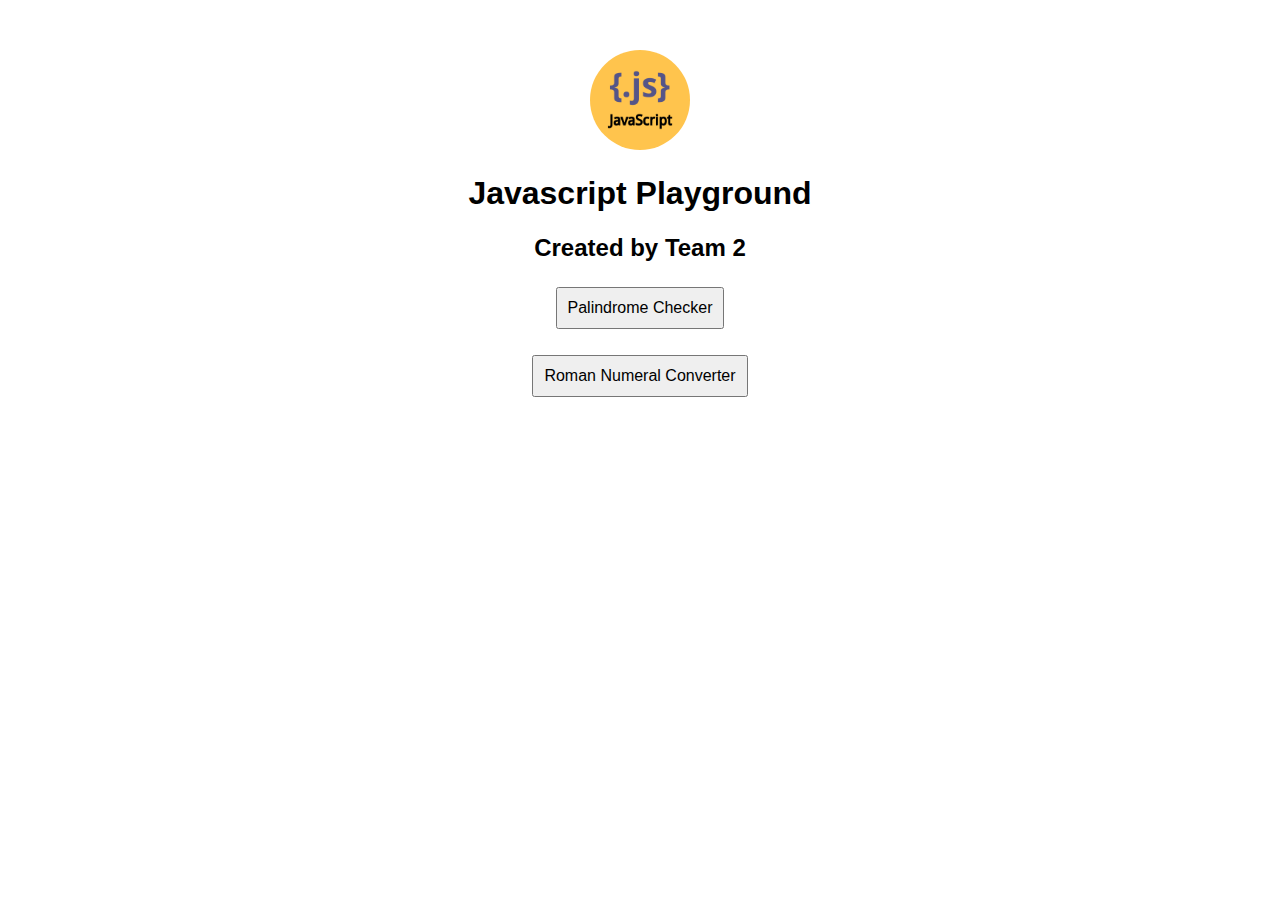
<file: index.html>
<!DOCTYPE html>
<html lang="en" dir="ltr">
    <head>
        <meta charset="utf-8">
        <title>Javascript Playground</title>
        <link rel="stylesheet" href="styles.css">
    </head>
    <body>
        <a href="index.html"><img src="logo.png" class="circular-image" /></a>
        <h1>Javascript Playground</h1>
        <h2>Created by Team 2</h2>
        <p><a href="Homework_2/Palindrome_Checker/index.html"><button>Palindrome Checker</button></a></p>
        <p><a href="Homework_3/Build_A_Roman_Numeral_Converter/index.html"><button>Roman Numeral Converter</button></a></p>
    </body>
</html>
</file>
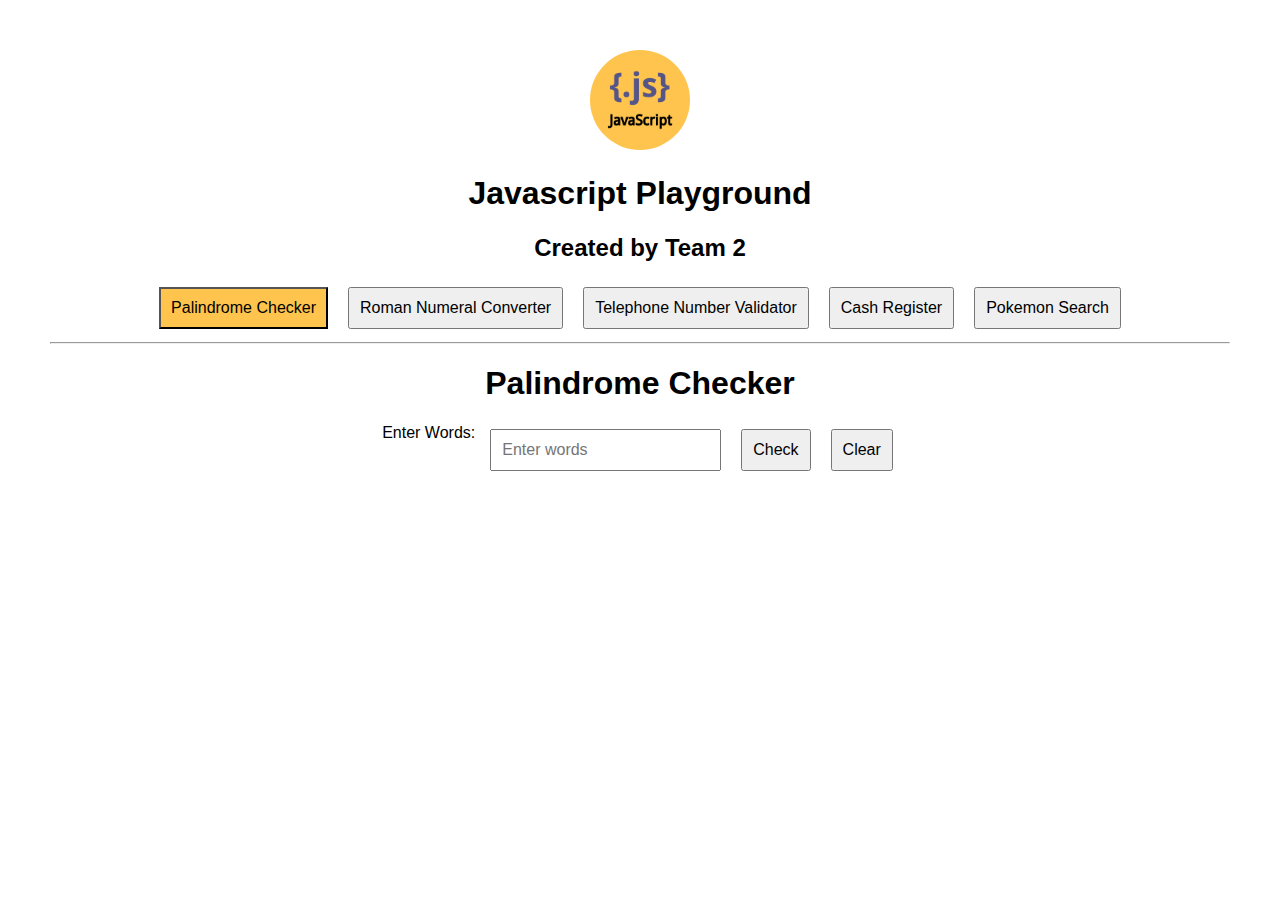
<file: Homework_2/Palindrome_Checker/index.html>
<!DOCTYPE html>
<html lang="en" dir="ltr">

<head>
    <meta charset="utf-8">
    <title>Cek Palindrom</title>
    <script src="script.js"></script>
    <link rel="stylesheet" href="styles.css">
</head>

<body>
        <a href="../../index.html"><img src="../../logo.png" class="circular-image" /></a>
        <h1>Javascript Playground</h1>
        <h2>Created by Team 2</h2>
        <nav class="main-nav">
            <a href="index.html"><button class="selected-nav">Palindrome Checker</button></a>
            <a href="../../Homework_3/Build_A_Roman_Numeral_Converter/index.html"><button>Roman Numeral Converter</button></a>
            <a href="../../Homework_4/Build_A_Telephone_Number_Validator/index.html"><button>Telephone Number Validator</button></a>
            <a href="../../Homework_5/Cash_Register/index.html"><button>Cash Register</button></a>
            <a href="../../Homework_6/Pokemon_Search/index.html"><button>Pokemon Search</button></a>
        </nav>
        <hr />

    <h1>Palindrome Checker</h1>
    <form id="check-form">
        <label for="text-input">Enter Words:</label>
        <input type="text" id="text-input" name="text-input" placeholder="Enter words" />
        <button id="check-btn" name="check-btn" onclick="submitText(event)">Check</button>
        <button id="clear-btn" name="clear-btn" onclick="clearText(event)">Clear</button>
    </form>
    <p id="result"></p>
</body>

</html>
</file>
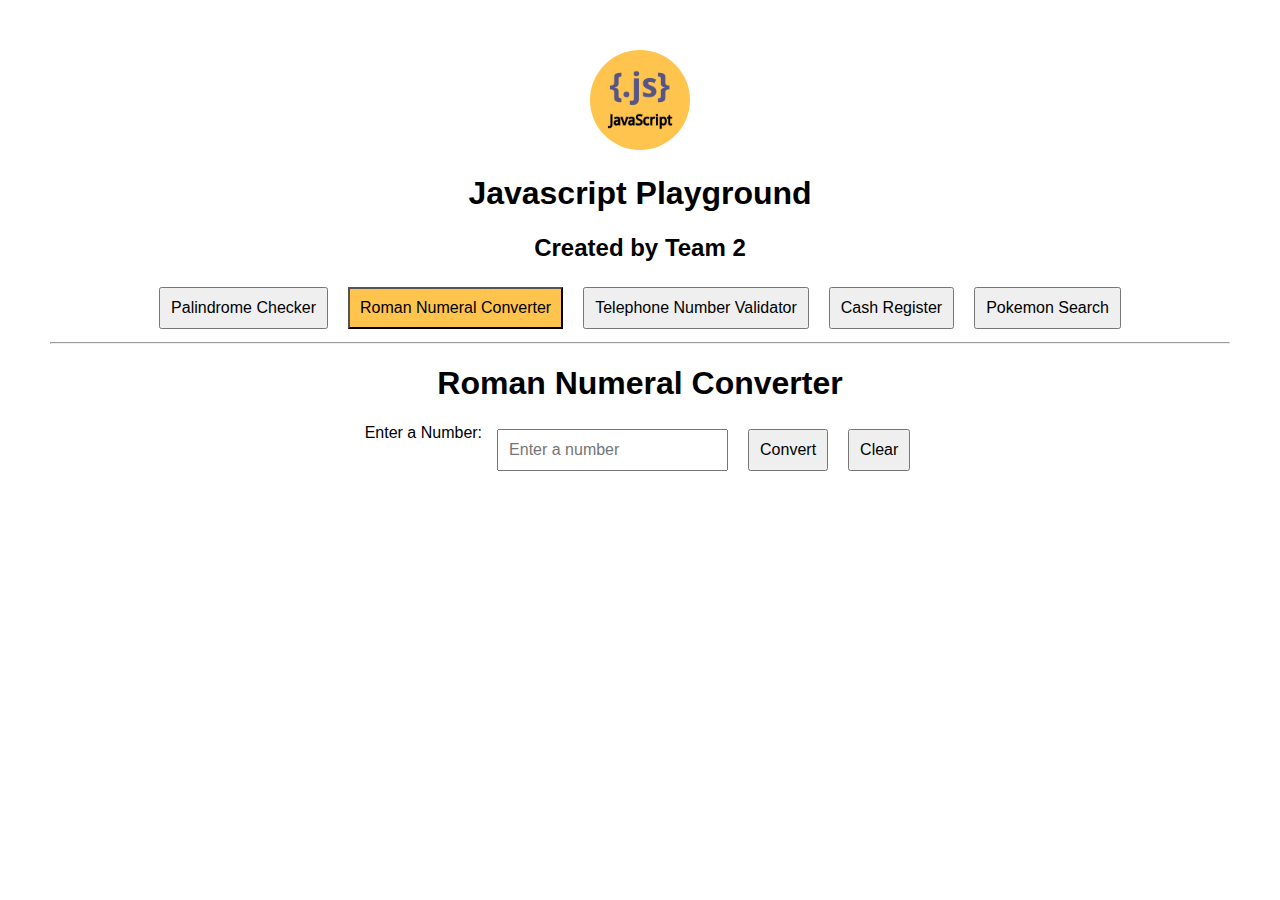
<file: Homework_3/Build_A_Roman_Numeral_Converter/index.html>
<!DOCTYPE html>
<html lang="en">
<head>
  <meta charset="UTF-8">
  <meta name="viewport" content="width=device-width, initial-scale=1.0">
  <title>Roman Numeral Converter</title>
  <link rel="stylesheet" href="styles.css">
</head>
<body>
        <a href="../../index.html"><img src="../../logo.png" class="circular-image" /></a>
        <h1>Javascript Playground</h1>
        <h2>Created by Team 2</h2>
        <nav class="main-nav">
          <a href="../../Homework_2/Palindrome_Checker/index.html"><button>Palindrome Checker</button></a>
          <a href="index.html"><button class="selected-nav">Roman Numeral Converter</button></a>
          <a href="../../Homework_4/Build_A_Telephone_Number_Validator/index.html"><button>Telephone Number Validator</button></a>
          <a href="../../Homework_5/Cash_Register/index.html"><button>Cash Register</button></a>
          <a href="../../Homework_6/Pokemon_Search/index.html"><button>Pokemon Search</button></a>
        </nav>
        <hr />
        <h1>Roman Numeral Converter</h1>
        <div id="converter-form">
          <label for="number">Enter a Number:</label>
          <input type="number" id="number" placeholder="Enter a number" />
          <button id="convert-btn">Convert</button>
          <button id="clear-btn" onclick="clearText(event)">Clear</button>
        </div>
  <div id="output"></div>

  <script src="script.js"></script>
</body>
</html>
</file>
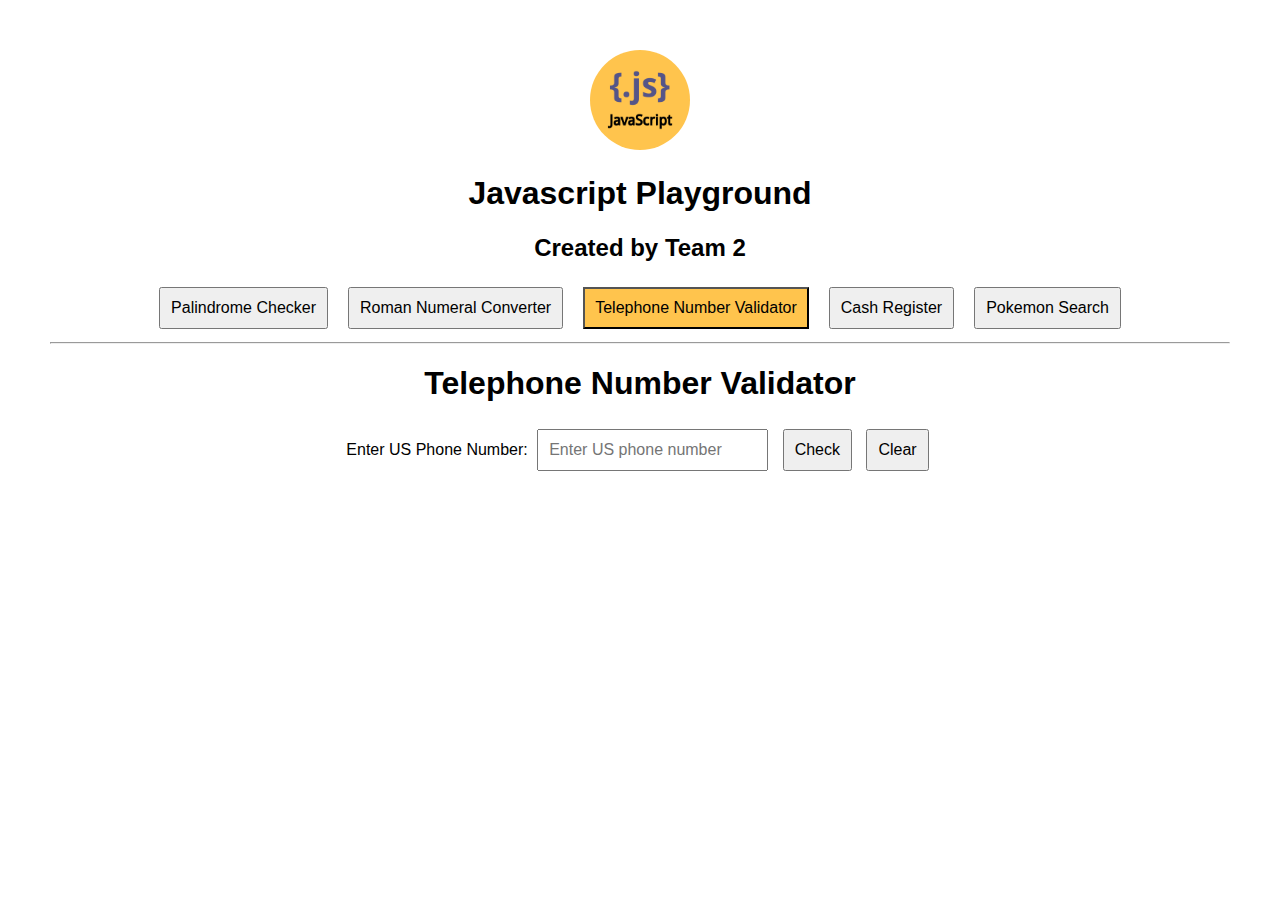
<file: Homework_4/Build_A_Telephone_Number_Validator/index.html>
<!DOCTYPE html>
<html lang="en">

<head>
    <meta charset="UTF-8">
    <meta name="viewport" content="width=device-width, initial-scale=1.0">
    <title>Telephone Number Validator</title>
    <link rel="stylesheet" href="styles.css">
</head>

<body>
    <a href="../../index.html"><img src="../../logo.png" class="circular-image" /></a>
    <h1>Javascript Playground</h1>
    <h2>Created by Team 2</h2>
    <nav class="main-nav">
        <a href="../../Homework_2/Palindrome_Checker/index.html"><button>Palindrome Checker</button></a>
        <a href="../../Homework_3/Build_A_Roman_Numeral_Converter/index.html"><button>Roman Numeral Converter</button></a>
        <a href="index.html"><button class="selected-nav">Telephone Number Validator</button></a>
        <a href="../../Homework_5/Cash_Register/index.html"><button>Cash Register</button></a>
        <a href="../../Homework_6/Pokemon_Search/index.html"><button>Pokemon Search</button></a>
    </nav>
    <hr />
    <h1>Telephone Number Validator</h1>

    <div>
        <label for="user-input">Enter US Phone Number:</label>
        <input type="text" id="user-input" placeholder="Enter US phone number" />
        <button id="check-btn">Check</button>
        <button id="clear-btn">Clear</button>
    </div>
    <div id="results-div"></div>

    <script src="script.js"></script>

</body>

</html>
</file>
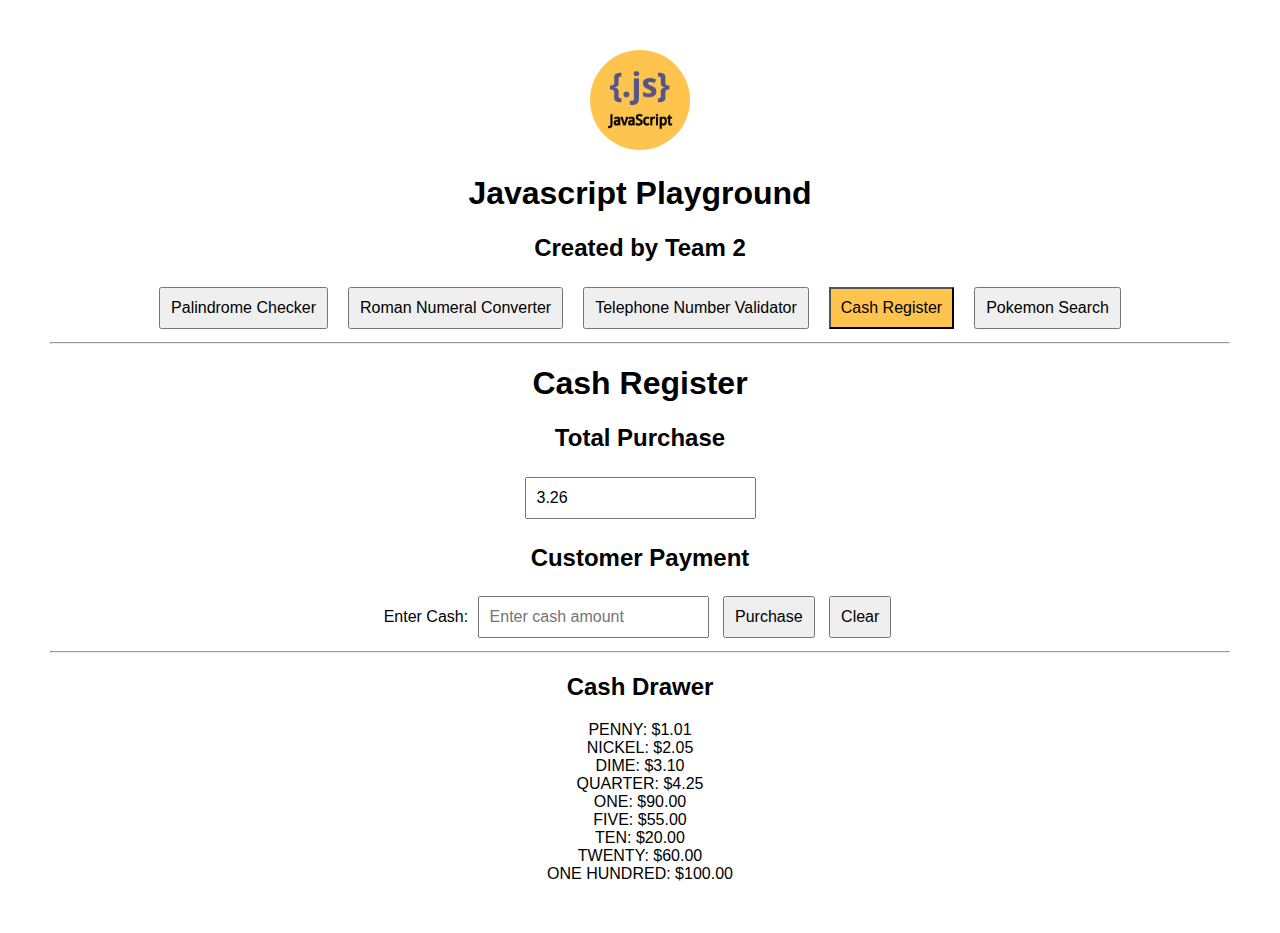
<file: Homework_5/Cash_Register/index.html>
<!DOCTYPE html>
<html lang="en">

<head>
    <meta charset="UTF-8">
    <meta name="viewport" content="width=device-width, initial-scale=1.0">
    <title>Cash Register</title>
    <link rel="stylesheet" href="styles.css">
</head>

<body>
    <a href="../../index.html"><img src="../../logo.png" class="circular-image" /></a>
    <h1>Javascript Playground</h1>
    <h2>Created by Team 2</h2>
    <nav class="main-nav">
        <a href="../../Homework_2/Palindrome_Checker/index.html"><button>Palindrome Checker</button></a>
        <a href="../../Homework_3/Build_A_Roman_Numeral_Converter/index.html"><button>Roman Numeral Converter</button></a>
        <a href="../../Homework_4/Build_A_Telephone_Number_Validator/index.html"><button>Telephone Number
                Validator</button></a>
        <a href="index.html"><button class="selected-nav">Cash Register</button></a>
        <a href="../../Homework_6/Pokemon_Search/index.html"><button>Pokemon Search</button></a>
    </nav>
    <hr />
    <h1>Cash Register</h1>

    <h2>Total Purchase</h2>
    <input type="text" id="total-purchase" value="3.26" placeholder="Enter total purchase amount">
    <h2>Customer Payment</h2>
    <div>
        <label for="cash">Enter Cash:</label>
        <input type="text" id="cash" placeholder="Enter cash amount" />
        <button id="purchase-btn">Purchase</button>
        <button id="clear-btn">Clear</button>
    </div>
    <div id="title-change-due"></div>
    <div id="change-due"></div>
    <div id="total-change-due"></div>
    <hr />
    <h2>Cash Drawer</h2>
    <div id="cash-drawer"></div>

    <script src="script.js"></script>

</body>

</html>
</file>
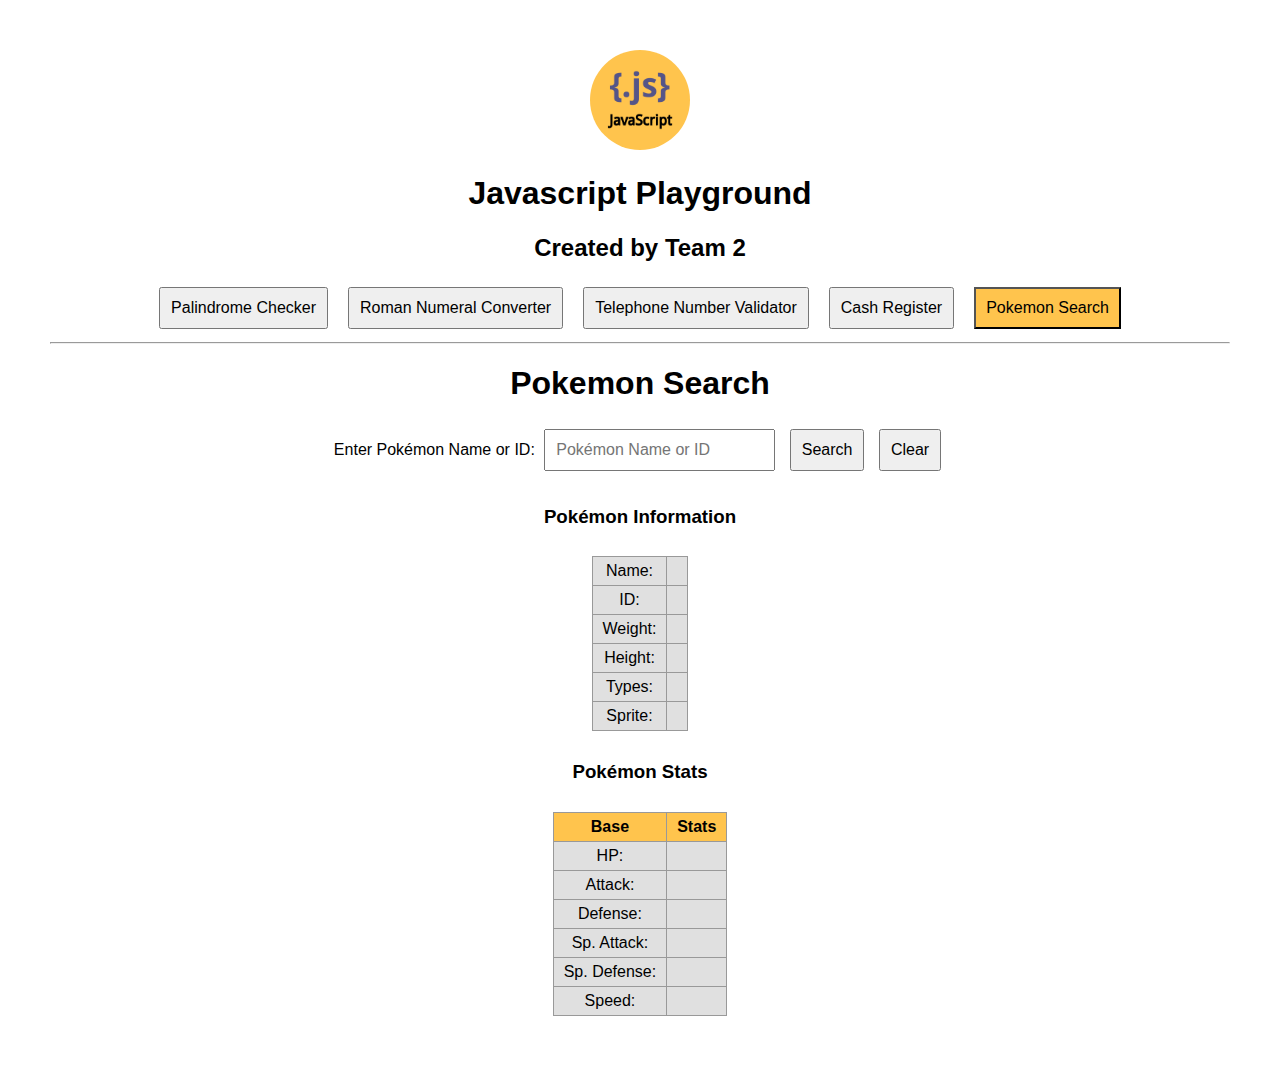
<file: Homework_6/Pokemon_Search/index.html>
<!DOCTYPE html>
<html lang="en">

<head>
    <meta charset="UTF-8">
    <meta name="viewport" content="width=device-width, initial-scale=1.0">
    <title>Pokemon Search</title>
    <link rel="stylesheet" href="styles.css">
</head>

<body>
    <a href="../../index.html"><img src="../../logo.png" class="circular-image" /></a>
    <h1>Javascript Playground</h1>
    <h2>Created by Team 2</h2>
    <nav class="main-nav">
        <a href="../../Homework_2/Palindrome_Checker/index.html"><button>Palindrome Checker</button></a>
        <a href="../../Homework_3/Build_A_Roman_Numeral_Converter/index.html"><button>Roman Numeral
                Converter</button></a>
        <a href="../../Homework_4/Build_A_Telephone_Number_Validator/index.html"><button>Telephone Number
                Validator</button></a>
        <a href="../../Homework_5/Cash_Register/index.html"><button>Cash Register</button></a>
        <a href="index.html"><button class="selected-nav">Pokemon Search</button></a>
    </nav>
    <hr />
    <h1>Pokemon Search</h1>

    <div>
        <label for="user-input">Enter Pokémon Name or ID:</label>
        <input type="text" id="search-input" placeholder="Pokémon Name or ID" required />
        <button id="search-button">Search</button>
        <button id="clear-button">Clear</button>
    </div>
    <div id="sprite-div">
        <h3>Pokémon Information</h3>
        <table id="sprite-table">
            <tr>
                <td>Name:</td>
                <td>
                    <div id="pokemon-name"></div>
                </td>
            </tr>
            <tr>
                <td>ID:</td>
                <td>
                    <div id="pokemon-id"></div>
                </td>
            </tr>
            <tr>
                <td>Weight:</td>
                <td>
                    <div id="weight"></div>
                </td>
            </tr>
            <tr>
                <td>Height:</td>
                <td>
                    <div id="height"></div>
                </td>
            </tr>
            <tr>
                <td>Types:</td>
                <td>
                    <div id="types"></div>
                </td>
            </tr>
            <tr>
                <td>Sprite:</td>
                <td>
                    <div id="pokemon-sprite"></div>
                </td>
            </tr>
        </table>
    </div>
    <div id="stats-div">
        <h3>Pokémon Stats</h3>
        <table id="stats-table">
            <thead>
                <th>Base</th>
                <th>Stats</th>
            </thead>
            <tbody>
                <tr>
                    <td>HP:</td>
                    <td id="hp"></td>
                </tr>
                <tr>
                    <td>Attack:</td>
                    <td id="attack"></td>
                </tr>
                <tr>
                    <td>Defense:</td>
                    <td id="defense"></td>
                </tr>
                <tr>
                    <td>Sp. Attack:</td>
                    <td id="special-attack"></td>
                </tr>
                <tr>
                    <td>Sp. Defense:</td>
                    <td id="special-defense"></td>
                </tr>
                <tr>
                    <td>Speed:</td>
                    <td id="speed"></td>
                </tr>
            </tbody>
        </table>
    </div>



    <script src="script.js"></script>

</body>

</html>
</file>
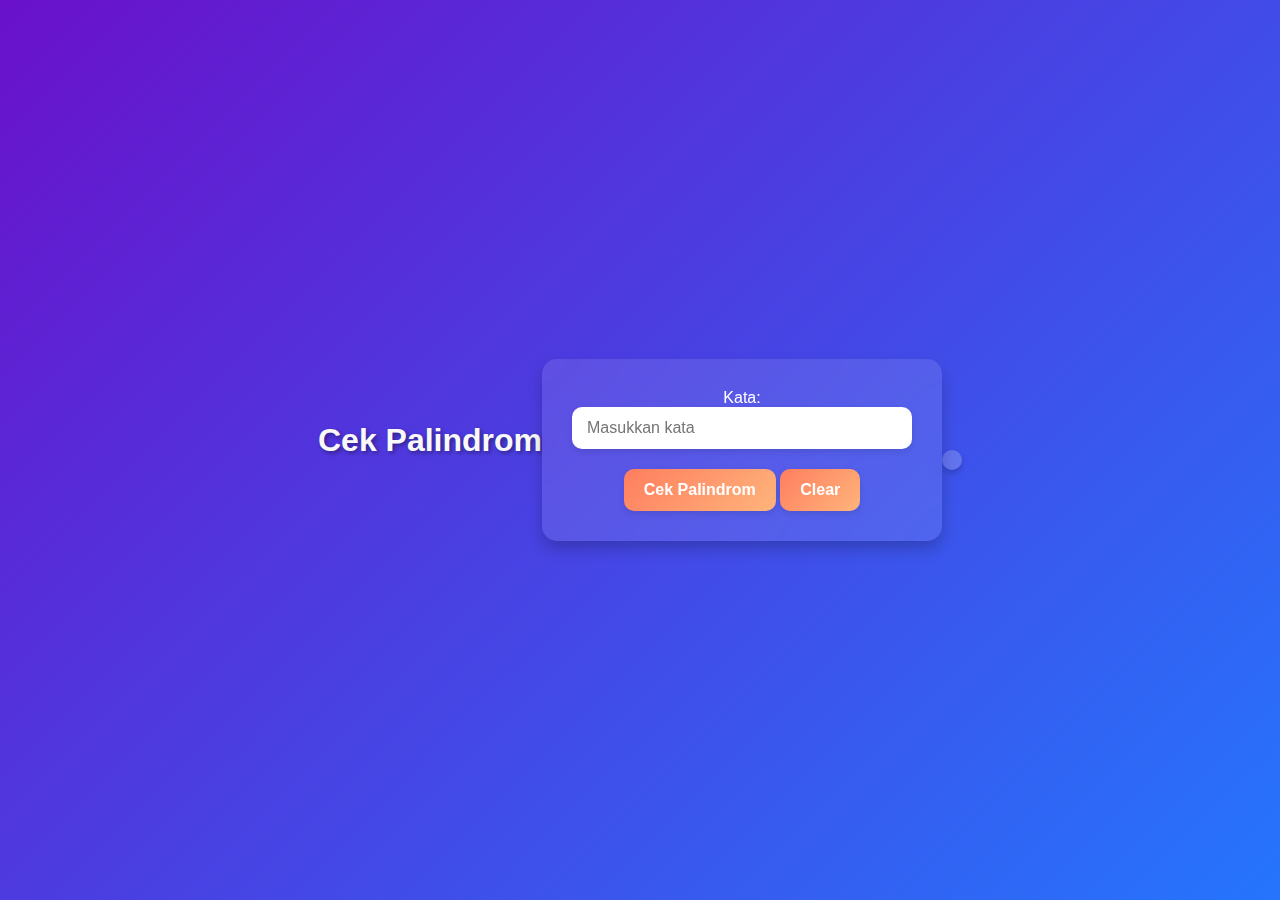
<file: Homework_2/Palindrome_Checker/olivia.html>
<!DOCTYPE html>
<html lang="en" dir="ltr">

<head>
    <meta charset="utf-8">
    <title>Cek Palindrom</title>
    <script src="script.js"></script>
    <link rel="stylesheet" href="styles-olivia.css">
</head>

<body>
    <h1>Cek Palindrom</h1>
    <form>
        Kata: <input type="text" id="text-input" name="text-input" placeholder="Masukkan kata" />
        <button id="check-btn" name="check-btn" onclick="submitText(event)">Cek Palindrom</button>
        <button id="clear-btn" name="clear-btn" onclick="clearText(event)">Clear</button>
    </form>
    <p id="result"></p>
</body>

</html>
</file>
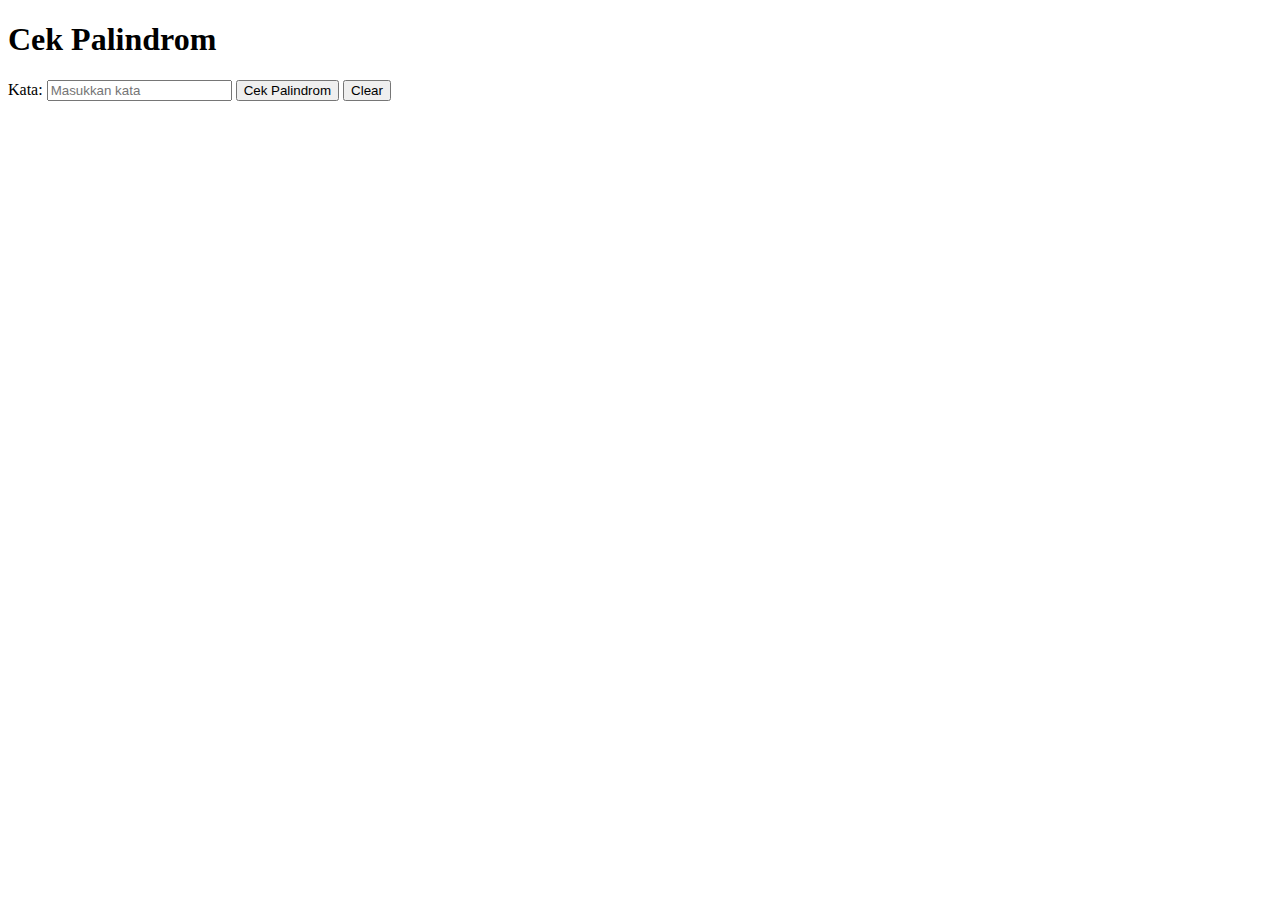
<file: Homework_2/Palindrome_Checker/sari.html>
<!DOCTYPE html>
<html lang="en" dir="ltr">

<head>
    <meta charset="utf-8">
    <title>Cek Palindrom</title>
    <script src="script.js"></script>
</head>

<body>
    <h1>Cek Palindrom</h1>
    <form>
        Kata: <input type="text" id="text-input" name="text-input" placeholder="Masukkan kata" />
        <button id="check-btn" name="check-btn" onclick="submitText(event)">Cek Palindrom</button>
        <button id="clear-btn" name="clear-btn" onclick="clearText(event)">Clear</button>
    </form>
    <p id="result"></p>
</body>

</html>
</file>
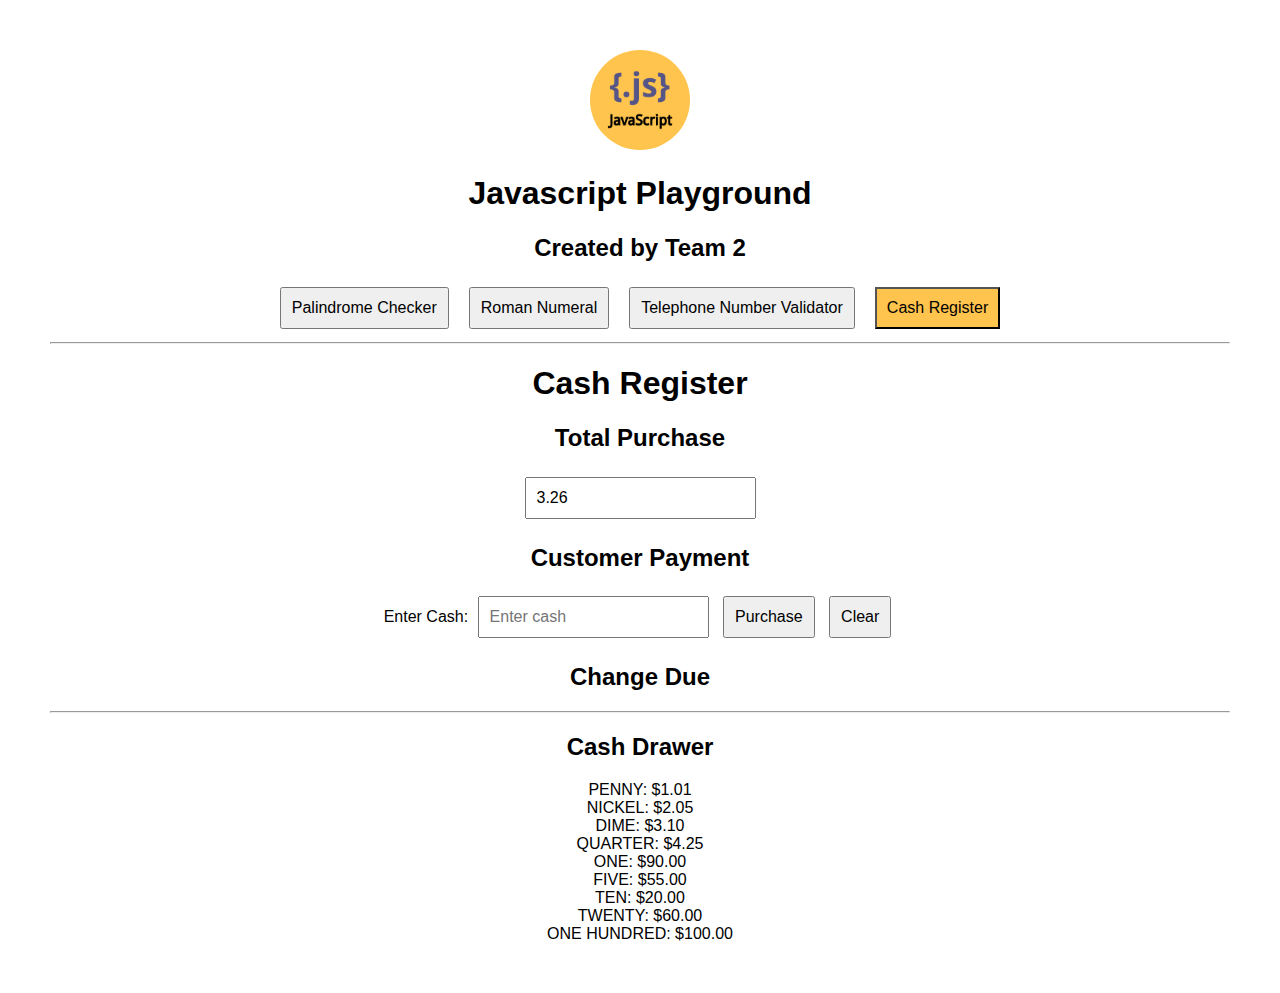
<file: Homework_5/Cash_Register/index-sari.html>
<!DOCTYPE html>
<html lang="en">

<head>
    <meta charset="UTF-8">
    <meta name="viewport" content="width=device-width, initial-scale=1.0">
    <title>Cash Register</title>
    <link rel="stylesheet" href="styles.css">
</head>

<body>
    <a href="../../index.html"><img src="../../logo.png" class="circular-image" /></a>
    <h1>Javascript Playground</h1>
    <h2>Created by Team 2</h2>
    <nav class="main-nav">
        <a href="../../Homework_2/Palindrome_Checker/index.html"><button>Palindrome Checker</button></a>
        <a href="../../Homework_3/Build_A_Roman_Numeral_Converter/index.html"><button>Roman Numeral</button></a>
        <a href="../../Homework_4/Build_A_Telephone_Number_Validator/index.html"><button>Telephone Number
                Validator</button></a>
        <a href="index.html"><button class="selected-nav">Cash Register</button></a>
    </nav>
    <hr />
    <h1>Cash Register</h1>

    <h2>Total Purchase</h2>
    <input type="text" id="total-purchase" value="3.26">
    <h2>Customer Payment</h2>
    <div>
        <label for="user-input">Enter Cash:</label>
        <input type="text" id="cash" placeholder="Enter cash" />
        <button id="purchase-btn">Purchase</button>
        <button id="clear-btn">Clear</button>
    </div>
    <h2>Change Due</h2>
    <div id="change-due"></div>
    <hr />
    <h2>Cash Drawer</h2>
    <div id="cash-drawer"></div>

    <script src="script.js"></script>

</body>

</html>
</file>
<file: styles.css>
body {
    font-family: Arial, sans-serif;
    text-align: center;
    margin: 50px;
}

#output {
    margin-top: 20px;
    font-size: 1.2em;
    color: #333;
}

input,
button {
    padding: 10px;
    margin: 5px;
    font-size: 1em;
}

button {
    cursor: pointer;
}

.circular-image {
    border-radius: 50%;
    width: 100px;
    height: 100px;
    object-fit: cover;
}
</file>
<file: Homework_2/Palindrome_Checker/styles.css>
body {
    font-family: Arial, sans-serif;
    text-align: center;
    margin: 50px;
}

#check-form {
    display: flex;
    justify-content: center;
    gap: 10px;
}

#output {
    margin-top: 20px;
    font-size: 1.2em;
    color: #333;
    padding: 20px;

}

input,
button {
    padding: 10px;
    margin: 5px;
    font-size: 1em;
}

button {
    cursor: pointer;
}

.circular-image {
    border-radius: 50%;
    width: 100px;
    height: 100px;
    object-fit: cover;
}

.main-nav {
    display: flex;
    text-align: center;
    justify-content: center;
    gap: 10px;
    margin-top: 20px;
}

.selected-nav {
    background-color: rgb(255, 196, 77);
}
</file>
<file: Homework_3/Build_A_Roman_Numeral_Converter/styles.css>
body {
    font-family: Arial, sans-serif;
    text-align: center;
    margin: 50px;
}

#converter-form {
  display: flex;
  justify-content: center;
  gap: 10px;
}
  #output {
    margin-top: 20px;
    font-size: 1.2em;
    color: #333;
    padding: 20px;

  }
  
  input, button {
    padding: 10px;
    margin: 5px;
    font-size: 1em;
  }
  
  button {
    cursor: pointer;
  }
  
  .circular-image {
    border-radius: 50%;
    width: 100px;
    height: 100px;
    object-fit: cover;
  }

  .main-nav {
    display: flex;
    text-align: center;
    justify-content: center;
    gap: 10px;
    margin-top: 20px;
  }

  .selected-nav {
    background-color: rgb(255, 196, 77);
  }
</file>
<file: Homework_4/Build_A_Telephone_Number_Validator/styles.css>
body {
    font-family: Arial, sans-serif;
    text-align: center;
    margin: 50px;
}

#converter-form {
    display: flex;
    justify-content: center;
    gap: 10px;
}

#output {
    margin-top: 20px;
    font-size: 1.2em;
    color: #333;
    padding: 20px;

}

input,
button {
    padding: 10px;
    margin: 5px;
    font-size: 1em;
}

button {
    cursor: pointer;
}

.circular-image {
    border-radius: 50%;
    width: 100px;
    height: 100px;
    object-fit: cover;
}

.main-nav {
    display: flex;
    text-align: center;
    justify-content: center;
    gap: 10px;
    margin-top: 20px;
}

.selected-nav {
    background-color: rgb(255, 196, 77);
}
</file>
<file: Homework_5/Cash_Register/styles.css>
body {
    font-family: Arial, sans-serif;
    text-align: center;
    margin: 50px;
}

#converter-form {
    display: flex;
    justify-content: center;
    gap: 10px;
}

#output {
    margin-top: 20px;
    font-size: 1.2em;
    color: #333;
    padding: 20px;

}

input,
button {
    padding: 10px;
    margin: 5px;
    font-size: 1em;
}

button {
    cursor: pointer;
}

.circular-image {
    border-radius: 50%;
    width: 100px;
    height: 100px;
    object-fit: cover;
}

.main-nav {
    display: flex;
    text-align: center;
    justify-content: center;
    gap: 10px;
    margin-top: 20px;
}

.selected-nav {
    background-color: rgb(255, 196, 77);
}
</file>
<file: Homework_6/Pokemon_Search/styles.css>
body {
    font-family: Arial, sans-serif;
    text-align: center;
    margin: 50px;
}

#converter-form {
    display: flex;
    justify-content: center;
    gap: 10px;
}

#output {
    margin-top: 20px;
    font-size: 1.2em;
    color: #333;
    padding: 20px;

}

input,
button {
    padding: 10px;
    margin: 5px;
    font-size: 1em;
}

button {
    cursor: pointer;
}

.circular-image {
    border-radius: 50%;
    width: 100px;
    height: 100px;
    object-fit: cover;
}

.main-nav {
    display: flex;
    text-align: center;
    justify-content: center;
    gap: 10px;
    margin-top: 20px;
}

.selected-nav {
    background-color: rgb(255, 196, 77);
}

/* Pokemon Info Table */
#sprite-div {
    margin: 20px auto;
    /* Center the table */
    width: fit-content;
    /* Adjust width based on content */
}

#sprite-div h3 {
    padding: 10px;
}

#sprite-div table {

    margin: 0 auto;
    /* Center the table within the div */
    border-collapse: collapse;
}

#sprite-div td {
    padding: 5px 10px;
    text-align: left;
}

#sprite-div img {
    display: block;
    /* Makes the image behave like a block element */
    margin: 10px auto;
    /* Center the image */
    max-width: 200px;
    /* Prevent image from overflowing */
}

/* Pokémon Stats Table */
#stats-div {
    margin: 20px auto;
    /* Center the table */
    width: fit-content;
    /* Adjust width based on content */
}

#stats-div h3 {
    padding: 10px;
}

#stats-table {

    margin: 0 auto;
    /* Center the table within the div */
    border-collapse: collapse;
    width: 100%;
    /* Make table fill the container width */
}

#stats-table th,
#stats-table td,
#sprite-table td {
    padding: 5px 10px;
    text-align: center;
    border: 1px solid #999;
}

#stats-table thead {
    background-color: rgb(255, 196, 77);
    /* Darker color for header */
}

#stats-table tbody tr, #sprite-table tr {
    background-color: #e0e0e0;
    /* Alternating row colors */
}

/* Pokémon Type Styling */
.type {
    display: inline-block;
    padding: 5px 10px;
    margin: 2px;
    border-radius: 5px;
    color: white;
    text-shadow: -1px -1px 0 #000, 1px -1px 0 #000, -1px 1px 0 #000, 1px 1px 0 #000;
    /* Add text outline for better visibility */
}

/* Special styling for Pokémon types */

.normal {
    background-color: #b7b7aa;
}

.fire {
    background-color: #ff6f52;
}

.water {
    background-color: #42a1ff;
}

.electric {
    background-color: #fecc33;
}

.grass {
    background-color: #78cc55;
}

.ice {
    background-color: #66ccfe;
}

.fighting {
    background-color: #d3887e;
}

.poison {
    background-color: #c68bb7;
}

.ground {
    background-color: #dfba52;
}

.flying {
    background-color: #8899ff;
}

.psychic {
    background-color: #ff66a3;
}

.bug {
    background-color: #aabb23;
}

.rock {
    background-color: #baaa66;
}

.ghost {
    background-color: #9995d0;
}

.dragon {
    background-color: #9e93f1;
}

.dark {
    background-color: #b59682;
}

.steel {
    background-color: #abaabb;
}

.fairy {
    background-color: #ed99ed;
}
</file>
<file: Homework_2/Palindrome_Checker/styles-olivia.css>
/* General Reset */
* {
    margin: 0;
    padding: 0;
    box-sizing: border-box;
}

/* Body Styling */
body {
    font-family: 'Arial', sans-serif;
    display: flex;
    justify-content: center;
    align-items: center;
    min-height: 100vh;
    background: linear-gradient(135deg, #6a11cb, #2575fc);
    color: #fff;
    text-align: center;
}

/* Card Container */
form {
    background: rgba(255, 255, 255, 0.1);
    padding: 30px;
    border-radius: 15px;
    box-shadow: 0 8px 15px rgba(0, 0, 0, 0.2);
    backdrop-filter: blur(10px);
    max-width: 400px;
    width: 100%;
    transition: transform 0.3s ease;
}

form:hover {
    transform: translateY(-5px);
}

/* Title Styling */
h1 {
    font-size: 2rem;
    margin-bottom: 20px;
    color: #f9f9f9;
    text-shadow: 2px 2px 4px rgba(0, 0, 0, 0.4);
}

/* Input Field Styling */
input[type="text"] {
    width: 100%;
    padding: 12px 15px;
    margin-bottom: 20px;
    border: none;
    border-radius: 10px;
    outline: none;
    font-size: 1rem;
    color: #333;
    background: #fff;
    box-shadow: 0 3px 6px rgba(0, 0, 0, 0.1);
    transition: transform 0.2s ease, box-shadow 0.2s ease;
}

input[type="text"]:focus {
    transform: scale(1.05);
    box-shadow: 0 5px 10px rgba(0, 0, 0, 0.2);
}

/* Button Styling */
button {
    padding: 12px 20px;
    font-size: 1rem;
    font-weight: bold;
    color: #fff;
    background: linear-gradient(135deg, #ff7e5f, #feb47b);
    border: none;
    border-radius: 10px;
    cursor: pointer;
    box-shadow: 0 3px 6px rgba(0, 0, 0, 0.1);
    transition: background 0.3s ease, transform 0.2s ease, box-shadow 0.2s ease;
}

button:hover {
    background: linear-gradient(135deg, #feb47b, #ff7e5f);
    transform: scale(1.05);
    box-shadow: 0 5px 15px rgba(0, 0, 0, 0.3);
}

button:active {
    transform: scale(1);
    box-shadow: 0 3px 6px rgba(0, 0, 0, 0.1);
}

/* Result Text Styling */
#result {
    margin-top: 20px;
    font-size: 1.2rem;
    font-weight: 600;
    color: #fff;
    text-shadow: 1px 1px 2px rgba(0, 0, 0, 0.2);
    background: rgba(255, 255, 255, 0.2);
    padding: 10px;
    border-radius: 10px;
    box-shadow: 0 3px 6px rgba(0, 0, 0, 0.2);
}

/* Responsive Design */
@media (max-width: 600px) {
    form {
        padding: 20px;
        border-radius: 10px;
    }

    h1 {
        font-size: 1.5rem;
    }

    button {
        font-size: 0.9rem;
        padding: 10px 15px;
    }

    input[type="text"] {
        padding: 10px 12px;
    }
}
</file>
